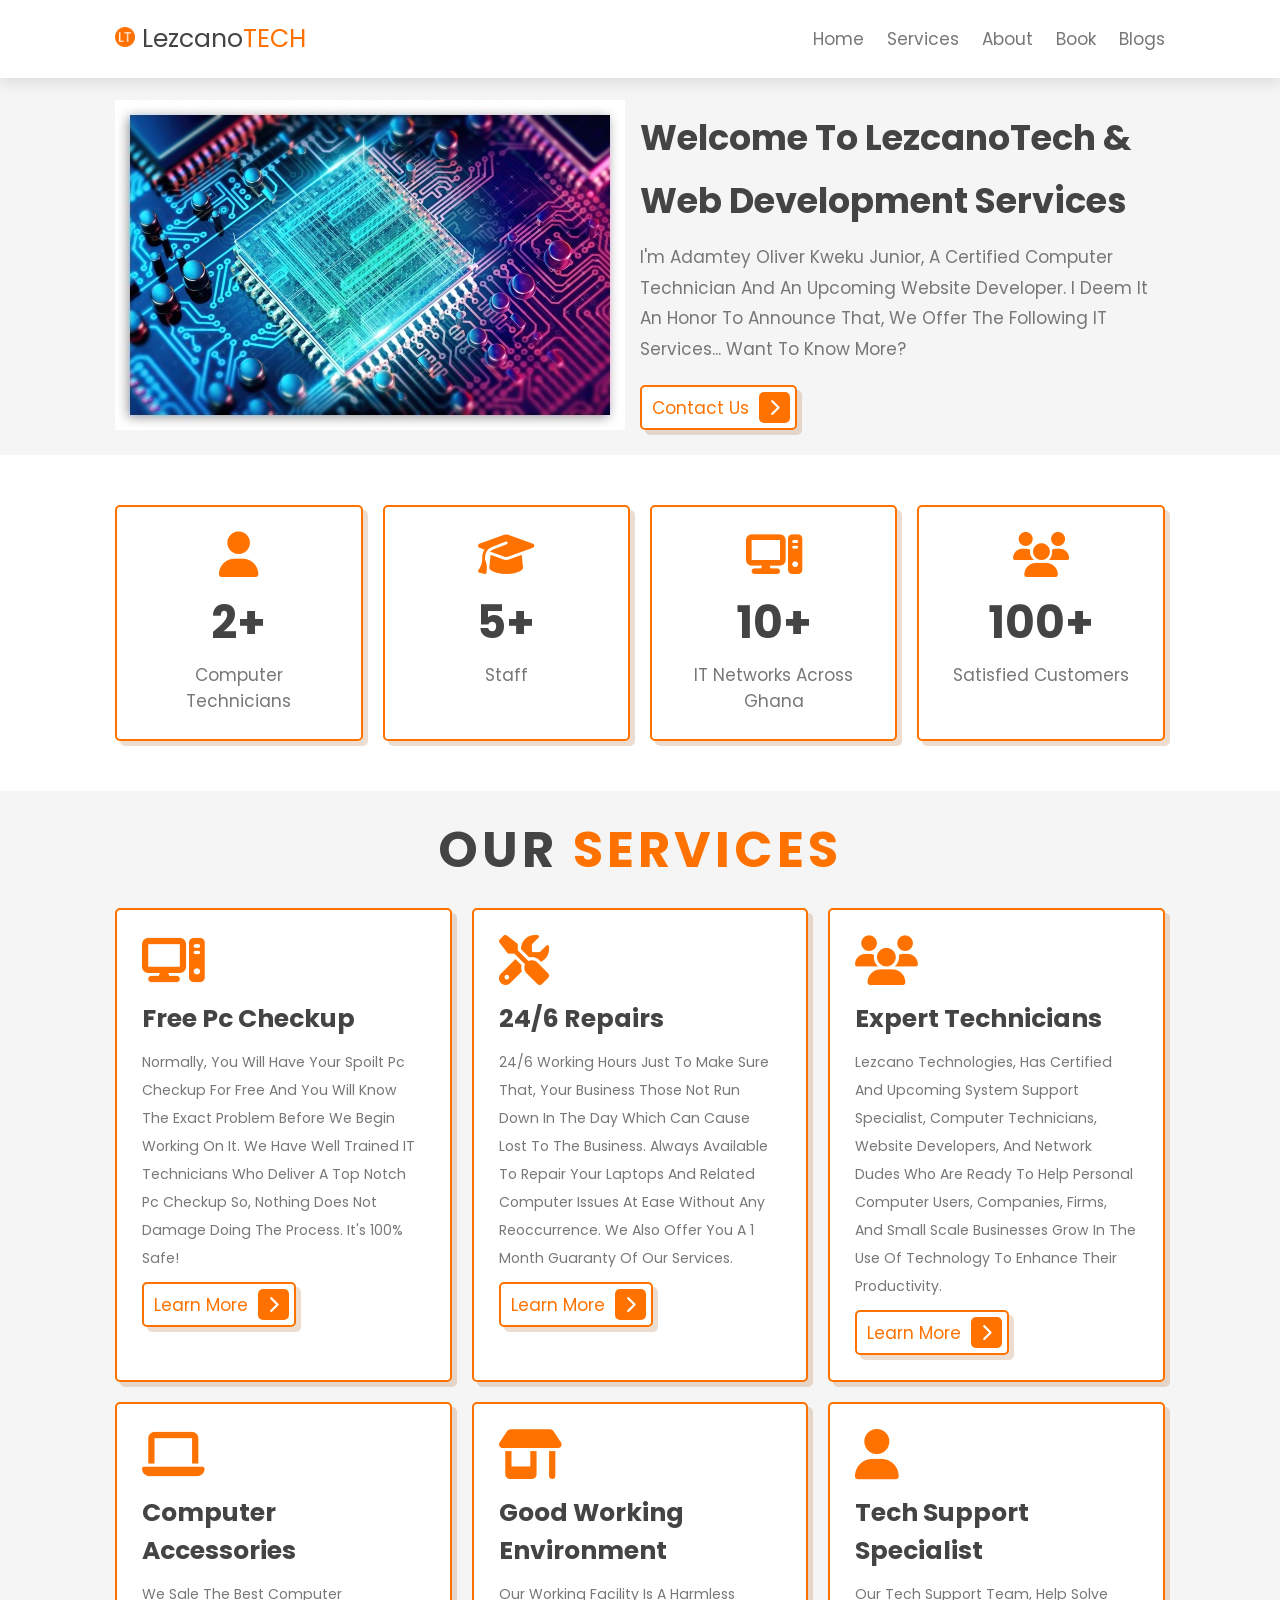
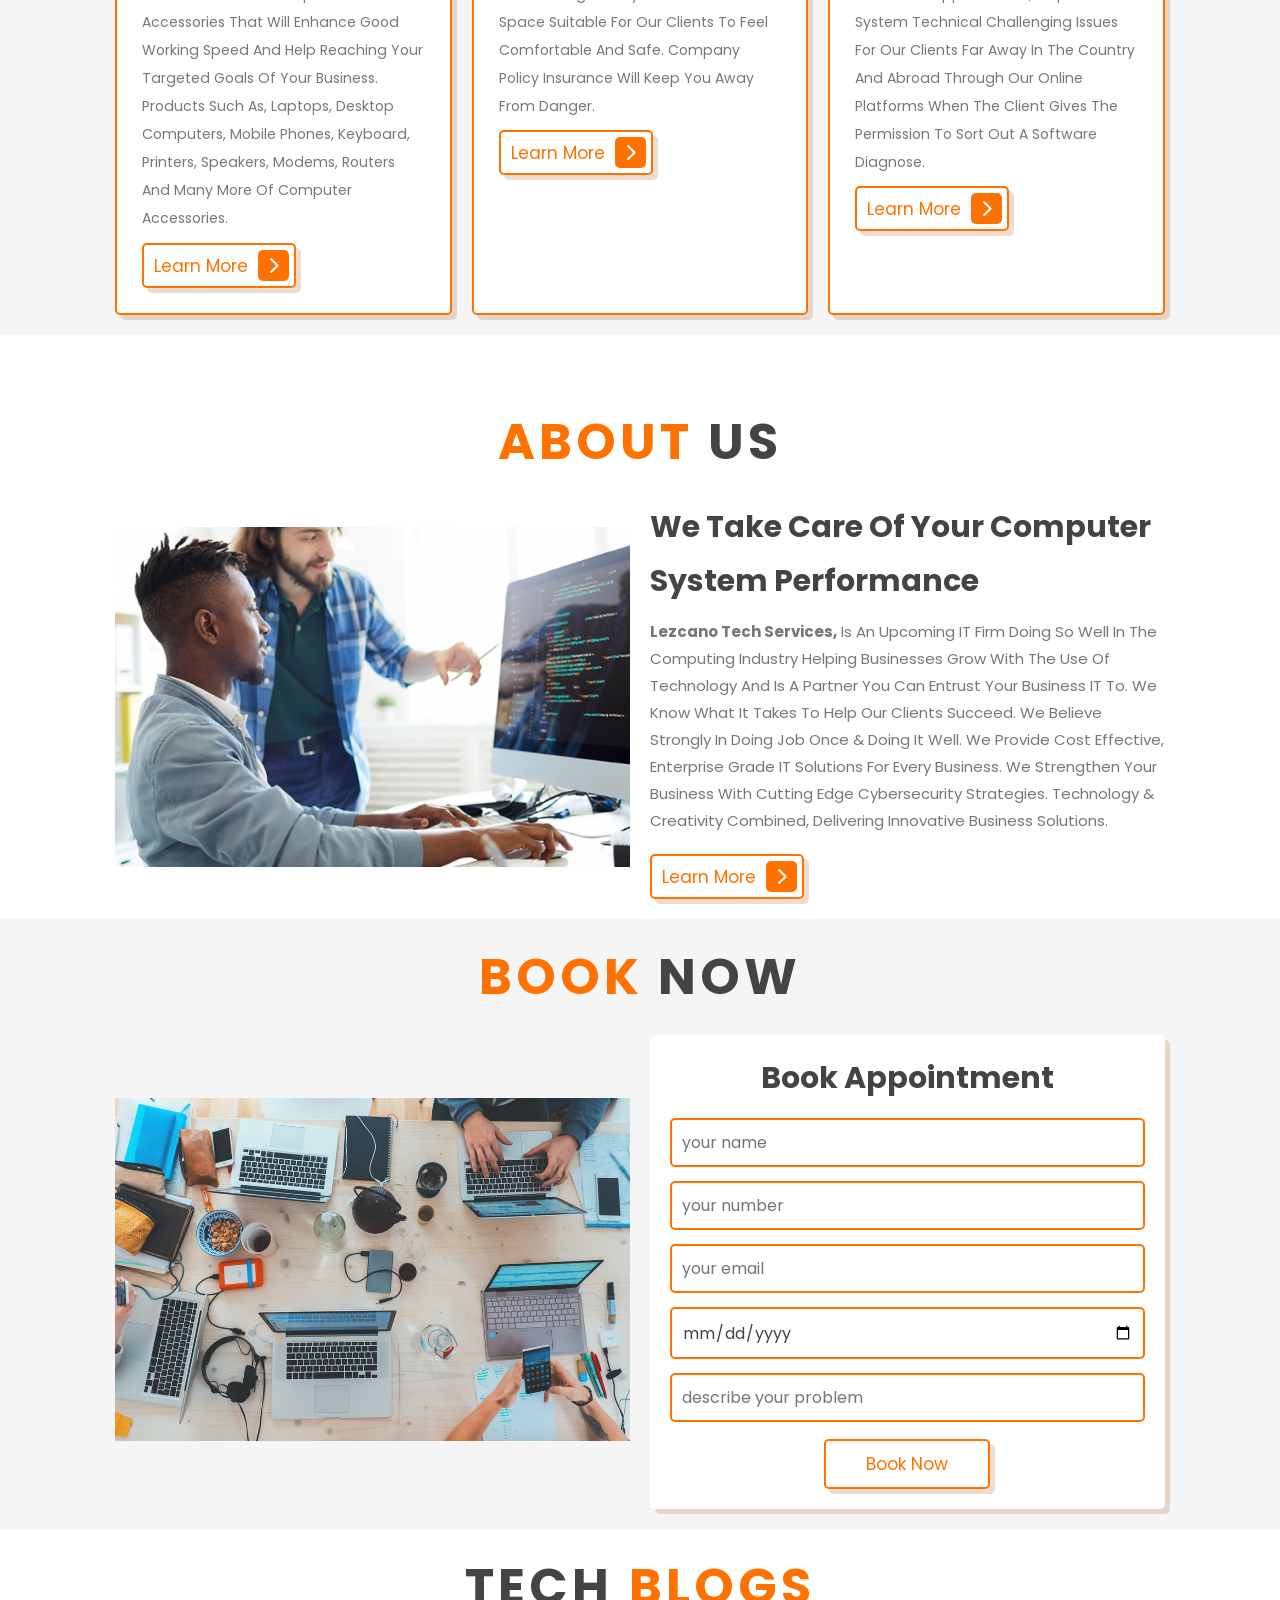
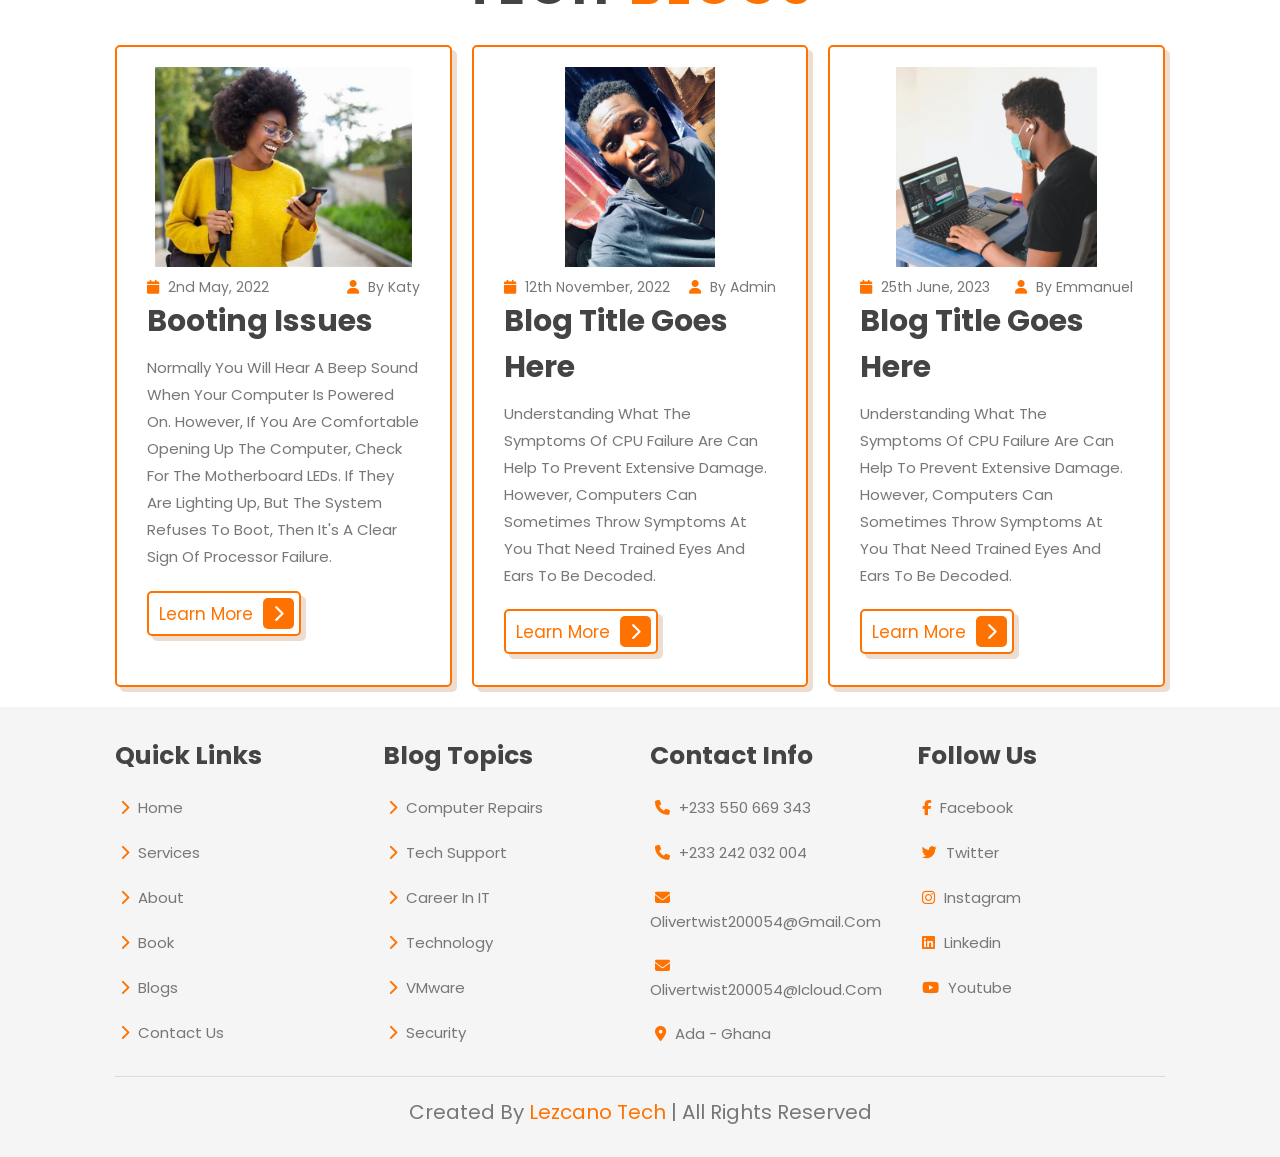
<file: index.html>
<!DOCTYPE html>
<html lang="en">
<head>
  <meta charset="UTF-8">
  <meta http-equiv="X-UA-Compatible" content="IE=edge">
  <meta name="viewport" content="width=device-width, initial-scale=1.0">
  <!-- bookmark icon  -->
  <link rel="shortcut icon" href="/images/favicon.ico.png" type="image/x-icon">
  <title>lezcanotech/home</title>
  <!-- custom css file link  -->
  <link rel="stylesheet" href="/css/style.css">

  <!-- font awesome cdn link  -->
  <link rel="stylesheet" href="https://cdnjs.cloudflare.com/ajax/libs/font-awesome/6.2.0/css/all.min.css" integrity="sha512-xh6O/CkQoPOWDdYTDqeRdPCVd1SpvCA9XXcUnZS2FmJNp1coAFzvtCN9BmamE+4aHK8yyUHUSCcJHgXloTyT2A==" crossorigin="anonymous" referrerpolicy="no-referrer" />

</head>
<body>
  
  <!-- header section starts  -->

  <header class="header">

      <a href="#" class="logo"> <i><img src="/images/favicon.ico.png" alt=""></i> lezcano<span>tech</span> </a>

      <nav class="navbar">
        <a class="active" href="#home">Home</a>
        <a href="#services">services</a>
        <a href="#about">about</a>
        <a href="#book">book</a>
        <a href="#blogs">blogs</a>
      </nav>

      <div id="menu-btn" class="fas fa-bars"></div>

    </header>

  <!-- header section ends -->


  <!-- home section starts  -->

  <section class="home" id="home">

    <div class="image">
      <img src="/images/Lezcano Tech.jpg" alt="">
    </div>

    <div class="content">
      <h3>Welcome To LezcanoTech & Web Development Services</h3>
      <p>I'm adamtey oliver kweku junior, a certified Computer Technician and an upcoming Website Developer. I deem it an honor to announce 
        that, we offer the following IT services... 
        Want To Know More?
    </p>
    <a href="contact.html" target="_blank" class="btn"> contact us <span class="fas fa-chevron-right"></span></a>
    </div>

  </section>
  <!-- home section ends -->



  <!-- icons section starts  -->

  <section class="icons-container">

    <div class="icons">
      <i class="fas fa-user"></i>
      <h3>2+</h3>
      <p>computer technicians</p>
    </div>

    <div class="icons">
      <i class="fas fa-graduation-cap"></i>
      <h3>5+</h3>
      <p>staff</p>
    </div>

    <div class="icons">
      <i class="fas fa-computer"></i>
      <h3>10+</h3>
      <p>IT networks across ghana</p>
    </div>

     <div class="icons">
      <i class="fas fa-users"></i>
      <h3>100+</h3>
      <p>satisfied customers</p>
    </div>

  </section>
  <!-- icons section ends -->

  <!-- services section starts  -->

  <section class="services" id="services">

    <h1 class="heading"> our <span>services</span></h1>

    <div class="box-container">

      <div class="box">
        <i class="fas fa-computer"></i>
        <h3>free pc checkup</h3>
        <p>
          Normally, you will have your spoilt pc checkup for free
          and you will know the exact problem before we begin working 
          on it.
          we have well trained IT technicians who deliver a top notch pc 
          checkup so, nothing does not damage doing the process.
          it's 100% safe!
        </p>

        <a href="#" class="btn"> learn more <span class="fas fa-chevron-right"></span></a>
      </div>

      <div class="box">
        <i class="fas fa-tools"></i>
        <h3>24/6 repairs</h3>
        <p>
          24/6 working hours just to make sure that, your business those not run 
          down in the day which can cause lost to the business.
          always available to repair your laptops and related computer issues 
          at ease without any reoccurrence.
          we also offer you a 1 month guaranty of our services.
        </p>

        <a href="#" class="btn"> learn more <span class="fas fa-chevron-right"></span></a>
      </div>

      <div class="box">
        <i class="fas fa-users"></i>
        <h3>expert technicians</h3>
        <p>
          lezcano technologies, has certified and upcoming system support specialist,
          computer technicians, website developers, and network dudes who are 
          ready to help personal computer users, companies, firms, and small scale businesses grow in the 
          use of technology to enhance their productivity.
        </p>

        <a href="#" class="btn"> learn more <span class="fas fa-chevron-right"></span></a>
      </div>

      <div class="box">
        <i class="fas fa-laptop"></i>
        <h3>computer accessories</h3>
        <p>
          we sale the best computer accessories that will enhance good working
          speed and help reaching your targeted goals of your business.
          products such as, laptops, desktop computers, mobile phones, keyboard,
          printers, speakers, modems, routers and many more of computer accessories.
        </p>

        <a href="#" class="btn"> learn more <span class="fas fa-chevron-right"></span></a>
      </div>

      <div class="box">
        <i class="fas fa-shop"></i>
        <h3>good working environment</h3>
        <p>
          our working facility is a harmless space suitable for our clients 
          to feel comfortable and safe.
          company policy insurance will keep you away from danger.
        </p>

        <a href="#" class="btn"> learn more <span class="fas fa-chevron-right"></span></a>
      </div>

      <div class="box">
        <i class="fas fa-user"></i>
        <h3>tech support specialist</h3>
        <p>
          our tech support team, help solve system technical challenging
          issues for our clients far away in the country and abroad through
          our online platforms when the client gives the permission to sort out a software
          diagnose.
        </p>

        <a href="#" class="btn"> learn more <span class="fas fa-chevron-right"></span></a>
      </div>

    </div>
  </section>
  <!-- services section ends -->

  <!-- about section starts  -->
  <section class="about" id="about">

    <h1 class="heading"> <span>about</span> us</h1>
    <div class="row">
      
      <div class="image">
        <img src="/images/lezcanotech lap.jpg" alt="">
      </div>
      
      <div class="content">
        <h3>we take care of your computer system performance</h3>

        <p>
          <b>Lezcano Tech Services,</b> is an upcoming IT firm doing so well in 
          the computing industry helping businesses grow with the use of technology and is a partner 
          you can entrust your business IT to. We know what it takes to help our clients succeed. 
          we believe strongly in doing job once & doing it well.
          We provide cost effective, enterprise grade IT solutions for 
          every business.
          We strengthen your business with cutting edge cybersecurity strategies.
          Technology & creativity combined, delivering innovative business solutions.
        </p>
        <a href="#" class="btn"> learn more <span class="fas fa-chevron-right"> </span> </a>
      </div>

    </div>

  </section>
  <!-- about section ends -->

  <!-- book section starts  -->
  <section class="book" id="book">

    <h1 class="heading"> <span> book </span>now</h1>
    
    <div class="row">
      <div class="image">
        <img src="/images/pic6.jpg" alt="">
      </div>
  
      <form action="">
        <h3>book appointment</h3>
        <input type="text" placeholder="your name" class="box">
        <input type="number" placeholder="your number" class="box">
        <input type="email" placeholder="your email" class="box">
        <input type="date" class="box">
        <input type="textarea" placeholder="describe your problem" class="box">
        <input type="submit" value="book now" class="btn">
      </form>
    </div>
    
  </section>
  <!-- book section starts  -->


  <!-- blogs section starts  -->
  <section class="blogs" id="blogs">

    <h1 class="heading"> tech <span>blogs</span></h1>

    <div class="box-container">

      <div class="box">

        <div class="image">
          <img src="/images/pic1.jpg" alt="">
        </div>

        <div class="content">
          <div class="icon">
            <a href="#"> <i class="fas fa-calendar"></i> 2nd may, 2022</a>
            <a href="#"> <i class="fas fa-user"></i> by katy</a>
          </div>
          <h3>booting issues</h3>
          <p>
            Normally you will hear a beep sound when your
            computer is powered on.
            However, if you are comfortable opening up the computer, check for the 
            motherboard LEDs. If they are lighting up, but the system refuses to boot,
            then it's a clear sign of processor failure. 
          </p>
          <a href="#" class="btn"> learn more <span class="fas fa-chevron-right"></span></a>
        </div>
      </div>

      <div class="box">

        <div class="image">
          <img src="/images/pic3.jpeg" alt="">
        </div>

        <div class="content">
          <div class="icon">
            <a href="#"> <i class="fas fa-calendar"></i> 12th november, 2022</a>
            <a href="#"> <i class="fas fa-user"></i> by admin</a>
          </div>
          <h3>blog title goes here</h3>
          <p>
            Understanding what the symptoms of CPU failure are can help to prevent
            extensive damage. However, computers can sometimes throw symptoms at
            you that need trained eyes and ears to be decoded. 
          </p>
          <a href="#" class="btn"> learn more <span class="fas fa-chevron-right"></span></a>
        </div>
      </div>

      <div class="box">

        <div class="image">
          <img src="/images/pic4.jpg" alt="">
        </div>

        <div class="content">
          <div class="icon">
            <a href="#"> <i class="fas fa-calendar"></i> 25th june, 2023</a>
            <a href="#"> <i class="fas fa-user"></i> by emmanuel</a>
          </div>
          <h3>blog title goes here</h3>
          <p>
            Understanding what the symptoms of CPU failure are can help to prevent
            extensive damage. However, computers can sometimes throw symptoms at
            you that need trained eyes and ears to be decoded. 
          </p>
          <a href="#" class="btn"> learn more <span class="fas fa-chevron-right"></span></a>
        </div>
      </div>
    </div>
  </section>
  <!-- blogs section ends -->


  <!-- footer section starts  -->
  <section class="footer">

    <div class="box-container">

      <div class="box">
        <h3>quick links</h3>
        <a href="#home"> <i class="fas fa-chevron-right"></i> home </a>
        <a href="#services"> <i class="fas fa-chevron-right"></i> services </a>
        <a href="#about"> <i class="fas fa-chevron-right"></i> about </a>
        <a href="#book"> <i class="fas fa-chevron-right"></i> book </a>
        <a href="#blogs"> <i class="fas fa-chevron-right"></i> blogs </a>
        <a href="/contact.html"> <i class="fas fa-chevron-right"></i> contact us </a>
      </div>

      
      <div class="box">
        <h3>blog topics</h3>
        <a href="#"> <i class="fas fa-chevron-right"></i> computer Repairs </a>
        <a href="#"> <i class="fas fa-chevron-right"></i> Tech Support </a>
        <a href="#"> <i class="fas fa-chevron-right"></i> career in IT</a>
        <a href="#"> <i class="fas fa-chevron-right"></i> technology </a>
        <a href="#"> <i class="fas fa-chevron-right"></i> vMware </a>
        <a href="#"> <i class="fas fa-chevron-right"></i> security </a>
      </div>

      
      <div class="box">
        <h3>contact info</h3>
        <a href="#"> <i class="fas fa-phone"></i> +233 550 669 343 </a>
        <a href="#"> <i class="fas fa-phone"></i> +233 242 032 004 </a>
        <a href="https://mail.google.com/mail/u/0/#inbox"> <i class="fas fa-envelope"></i> olivertwist200054@gmail.com </a>
        <a href="#"> <i class="fas fa-envelope"></i> olivertwist200054@icloud.com </a>
        <a href="#"> <i class="fas fa-map-marker-alt"></i> ada - ghana </a>
      </div>

      
      <div class="box">
        <h3>follow us</h3>
        <a href="https://www.facebook.com/LezcanoTech"> <i class="fab fa-facebook-f"></i> facebook </a>
        <a href="https://twitter.com/OliverKweku"> <i class="fab fa-twitter"></i> twitter </a>
        <a href="https://www.instagram.com/santana_rosana5/"> <i class="fab fa-instagram"></i> instagram </a>
        <a href="https://www.linkedin.com/in/adamtey-oliver-kweku-junior-601108230/"> <i class="fab fa-linkedin"></i> linkedin </a>
        <a href="https://www.youtube.com/@lezcanotechtips"> <i class="fab fa-youtube"></i> youtube </a>
      </div>

    </div>

    <div class="credit">
      created by <span>lezcano tech</span> | all rights reserved
    </div>
  </section>
  <!-- footer section ends -->

  <!-- custom js file link  -->
  <script src="/js/script.js"></script>
</body>
</html>
</file>
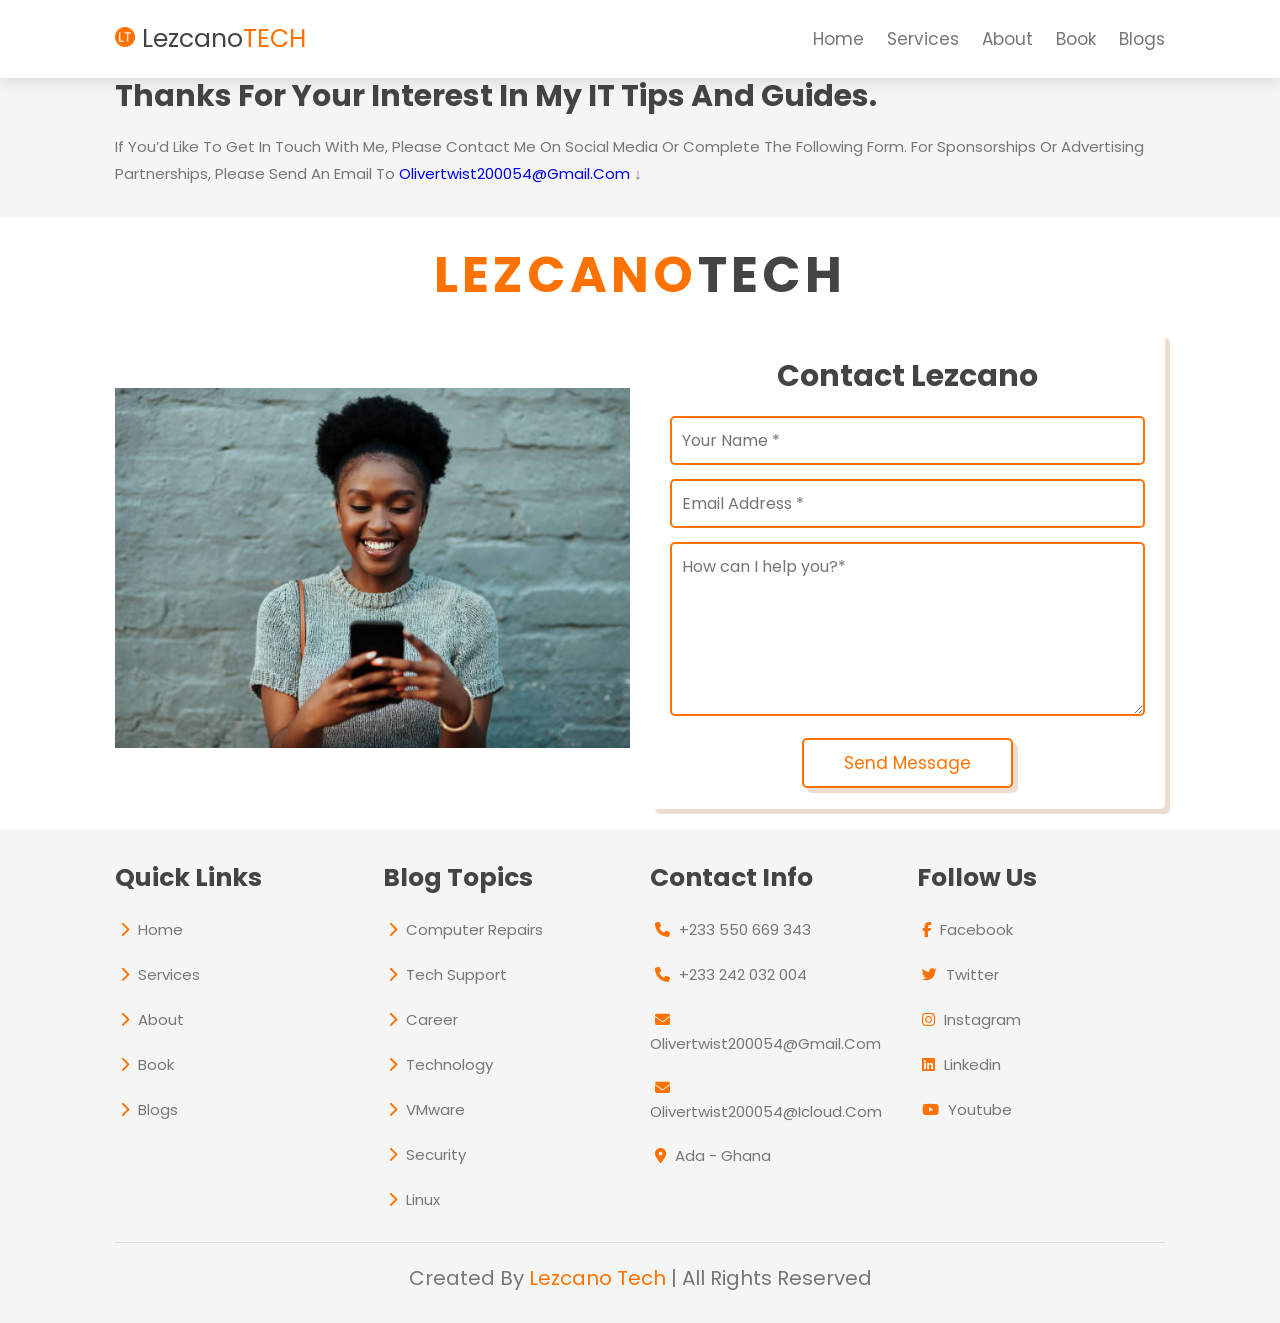
<file: contact.html>
<!DOCTYPE html>
<html lang="en">
<head>
    <meta charset="UTF-8">
    <meta http-equiv="X-UA-Compatible" content="IE=edge">
    <meta name="viewport" content="width=device-width, initial-scale=1.0">
    <!-- bookmark icon  -->
    <link rel="shortcut icon" href="/images/favicon.ico.png" type="image/x-icon">
    <title>lezcanotech/contact us</title>
    <!-- custom css file link  -->
    <link rel="stylesheet" href="/css/style.css">

    <!-- font awesome cdn link  -->
  <link rel="stylesheet" href="https://cdnjs.cloudflare.com/ajax/libs/font-awesome/6.2.0/css/all.min.css" integrity="sha512-xh6O/CkQoPOWDdYTDqeRdPCVd1SpvCA9XXcUnZS2FmJNp1coAFzvtCN9BmamE+4aHK8yyUHUSCcJHgXloTyT2A==" crossorigin="anonymous" referrerpolicy="no-referrer" />
</head>
<body>
    
  <!-- header section starts  -->

  <header class="header">

    <a href="/index.html" class="logo"> <i><img src="/images/favicon.ico.png" alt=""></i> lezcano<span>tech</span> </a>

    <nav class="navbar">
      <a href="/index.html#home">Home</a>
      <a href="/index.html#services">services</a>
      <a href="/index.html#about">about</a>
      <a href="/index.html#book">book</a>
      <a href="/index.html#blogs">blogs</a>
    </nav>

    <div id="menu-btn" class="fas fa-bars"></div>

  </header>

  <!-- header section ends -->

    <!-- content section starts  -->
    <section class="about" id="about">

      <div class="row">
          <div class="content">
              <h3>Thanks for your interest in my IT tips and guides. </h3>
              <p>
                  If you’d like to get in touch with me, 
                  please contact me on social media or complete the following form.
                  For sponsorships or advertising partnerships, please send an email
                  to <a href="mailto:olivertwist200054@gmail.com">olivertwist200054@gmail.com</a> &downarrow;
              </p>
          </div>
      </div>
      
  </section>
  
  <!-- content section ends -->


    <!-- forms section starts  -->
    <section class="book" id="book">

        <h1 class="heading"> <span>lezcano</span>tech</h1>
        
        <div class="row">
          <div class="image">
            <img src="/images/pic2.jpg" alt="forms section">
          </div>
      
          <form action="">
            <h3>contact Lezcano</h3>
            <input type="text" placeholder="Your Name *" class="box" required>
            <input type="email" placeholder="Email Address *" class="box">
            <textarea class="box" name="form_fields[message]" id="form-field-message" rows="6"
            placeholder="How can I help you?*" required="required" 
            aria-required="true" aria-invalid="false" data-form-type="other"></textarea>
            <input type="submit" value="Send Message" class="btn">

            <!-- <div class="elementor-message elementor-message-success" role="alert">
              ::before
              "The form was submitted successfully"
            </div> -->
          </form>
        </div>
        
      </section>
    <!-- forms section ends -->


    <!-- footer section starts  -->
  <section class="footer">

    <div class="box-container">

      <div class="box">
        <h3>quick links</h3>
        <a href="index.html#home"> <i class="fas fa-chevron-right"></i> home </a>
        <a href="index.html#services"> <i class="fas fa-chevron-right"></i> services </a>
        <a href="index.html#about"> <i class="fas fa-chevron-right"></i> about </a>
        <a href="index.html#book"> <i class="fas fa-chevron-right"></i> book </a>
        <a href="index.html#blogs"> <i class="fas fa-chevron-right"></i> blogs </a>
      </div>

      
      <div class="box">
        <h3>blog topics</h3>
        <a href="#"> <i class="fas fa-chevron-right"></i> computer Repairs </a>
        <a href="#"> <i class="fas fa-chevron-right"></i> Tech Support </a>
        <a href="#"> <i class="fas fa-chevron-right"></i> career</a>
        <a href="#"> <i class="fas fa-chevron-right"></i> technology </a>
        <a href="#"> <i class="fas fa-chevron-right"></i> vMware </a>
        <a href="#"> <i class="fas fa-chevron-right"></i> security </a>
        <a href="#"> <i class="fas fa-chevron-right"></i> linux </a>
      </div>

      
      <div class="box">
        <h3>contact info</h3>
        <a href="#"> <i class="fas fa-phone"></i> +233 550 669 343 </a>
        <a href="#"> <i class="fas fa-phone"></i> +233 242 032 004 </a>
        <a href="https://mail.google.com/mail/u/"> <i class="fas fa-envelope"></i> olivertwist200054@gmail.com </a>
        <a href="#"> <i class="fas fa-envelope"></i> olivertwist200054@icloud.com </a>
        <a href="#"> <i class="fas fa-map-marker-alt"></i> ada - ghana </a>
      </div>

      
      <div class="box">
        <h3>follow us</h3>
        <a href="https://www.facebook.com/LezcanoTech"> <i class="fab fa-facebook-f"></i> facebook </a>
        <a href="https://twitter.com/OliverKweku"> <i class="fab fa-twitter"></i> twitter </a>
        <a href="https://www.instagram.com/santana_rosana5/"> <i class="fab fa-instagram"></i> instagram </a>
        <a href="https://www.linkedin.com/in/adamtey-oliver-kweku-junior-601108230/"> <i class="fab fa-linkedin"></i> linkedin </a>
        <a href="https://www.youtube.com/@lezcanotechtips"> <i class="fab fa-youtube"></i> youtube </a>
      </div>

    </div>

    <div class="credit">
      created by <span>lezcano tech</span> | all rights reserved
    </div>
  </section>
  <!-- footer section ends -->

  <!-- custom js file link  -->
  <script src="/js/script.js"></script>
</body>
</html>
</file>
<file: css/style.css>
@import url('https://fonts.googleapis.com/css2?family=Poppins:wght@100;200;300;400;500;600;700&display=swap');

:root{
    --orange: #ff7200;
    --black: #444;
    --light-color: #777;
    --box-shadow: .5rem .5rem 0 rgba(160, 84, 22, 0.2);
    /* --text-shadow: .4rem .4rem 0 rgba(0, 0, 0, .2); */
    --border: .2rem solid var(--orange);
}

*{
    font-family: 'Poppins', sans-serif;
    margin: 0;
    padding: 0;
    box-sizing: border-box;
    outline: none;
    border: none;
    text-transform: capitalize;
    transition: all .2s ease-out;
    text-decoration: none;
}

html{
    font-size: 62.6%;
    overflow: auto;
    scroll-padding-top: 7rem;
    scroll-behavior: smooth;
}

section{
    padding: 2rem 9%;
}

section:nth-child(even){
    background: #f5f5f5;
}

.heading{
    text-align: center;
    padding-bottom: 2rem;
    text-transform: uppercase;
    color: var(--black);
    font-size: 5rem;
    letter-spacing: .4rem;
}

.heading span{
    text-transform: uppercase;
    color: var(--orange);
}

.btn{
    display: inline-block;
    margin-top: 1rem;
    padding: .5rem;
    padding-left: 1rem;
    border: var(--border);
    border-radius: .5rem;
    box-shadow: var(--box-shadow);
    color: var(--orange);
    cursor: pointer;
    font-size: 1.7rem;
    background: #fff;
}

.btn span{
    padding: .7rem 1rem;
    border-radius: .5rem;
    background: var(--orange);
    color: #fff;
    margin-left: .5rem;
}

.btn:hover{
    background: var(--orange);
    color: #fff;
}

.btn:hover span{
    color: var(--orange);
    background: #fff;
    margin-left: 1rem;
}

.header{
    padding: 2rem 9%;
    position: fixed;
    top: 0;
    left: 0;
    right: 0;
    z-index: 1000;
    box-shadow: 0 .5rem 1.5rem rgba(0, 0, 0, .1);
    display: flex;
    align-items: center;
    justify-content: space-between;
    background: #fff;
}

.header span{
    text-transform: uppercase;
    color: var(--orange);
}

.header .logo{
    font-size: 2.5rem;
    color: var(--black);
}

.header .logo img{
    width: 20px;
}
 
.header .navbar a{
    font-size: 1.7rem;
    color: var(--light-color);
    margin-left: 2rem;
}

.header .navbar a:hover{
    color: var(--orange);
}

.header .navbar a:active{
    color: var(--orange);
}
#menu-btn{
    font-size: 2.5rem;
    border-radius: .5rem;
    background: #eee;
    color: var(--orange);
    cursor: pointer;
    display: none;
}

.home{
    display: flex;
    align-items: center;
    flex-wrap: wrap;
    gap: 1.5rem;
    padding-top: 10rem;
}

.home .image img{
    width: 100%;
}

.home .content{
    flex: 1 1 45rem;
}

.home .content h3{
    font-size: 3.5rem;
    color: var(--black);
    line-height: 1.8;
}

.home .content p{
    font-size: 1.7rem;
    color: var(--light-color);
    line-height: 1.8;
    padding: 1rem 0;
}

.icons-container{
    display: grid;
    gap: 2rem;
    grid-template-columns: repeat(auto-fit, minmax(20rem, 1fr));
    padding-top: 5rem;
    padding-bottom: 5rem;
}

.icons-container .icons{
    border: var(--border);
    box-shadow: var(--box-shadow);
    border-radius: .5rem;
    text-align: center;
    padding: 2.5rem;
}

.icons-container .icons i{
    font-size: 4.5rem;
    color: var(--orange);
    padding-bottom: .7rem;
}

.icons-container .icons h3{
    font-size: 4.5rem;
    color: var(--black);
    padding: .5rem 0;
    text-shadow: var(--text-shadow);
}

.icons-container .icons p{
    font-size: 1.7rem;
    color: var(--light-color);
}

.services .box-container{
    display: grid;
    grid-template-columns: repeat(auto-fit, minmax(27rem, 1fr));
    gap: 2rem;
}


.services .box-container .box{
    background: #fff;
    border-radius: .5rem;
    box-shadow: var(--box-shadow);
    border: var(--border);
    padding: 2.5rem;
}


.services .box-container .box i{
    color: var(--orange);
    font-size: 5rem;
    padding-bottom: .5rem;
}


.services .box-container .box h3{
    color: var(--black);
    font-size: 2.5rem;
    padding: 1rem 0;
}


.services .box-container .box p{
    color: var(--light-color);
    font-size: 1.4rem;
    line-height: 2;
}

.about{
    padding-top: 69px;
}
.about .row{
    display: flex;
    align-items: center;
    flex-wrap: wrap;
    gap: 2rem;
}

.about .row .image{
    flex: 1 1 45rem;
}

.about .row .image img{
    width: 100%;
    height: 340px;
    object-fit: cover;
}

.about .row .content{
    flex: 1 1 45rem;
}

.about .row .content h3{
    color: var(--black);
    font-size: 3rem;
    line-height: 1.8;
}

.about .row .content p{
    color: var(--light-color);
    padding: 1rem 0;
    font-size: 1.5rem;
    line-height: 1.8;
}

.book .row{
    display: flex;
    align-items: center;
    flex-wrap: wrap;
    gap: 2rem;
}

.book .row .image{
    flex: 1 1 45rem;
}

.book .row .image img{
    width: 100%;
}

.book .row form{
    flex: 1 1 45rem;
    background: #fff;
    box-shadow: var(--box-shadow);
    text-align: center;
    padding: 2rem;
    border-radius: .5rem;
}

.book .row form h3{
    color: var(--black);
    padding-bottom: 1rem;
    font-size: 3rem;
}

.book .row form .box{
    width: 100%;
    margin: .7rem 0;
    border-radius: .5rem;
    border: var(--border);
    font-size: 1.6rem;
    color: var(--black);
    text-transform: none;
    padding: 1rem;
}

.book .row form .btn{
    padding: 1rem 4rem;
}


.blogs .box-container{
    display: grid;
    grid-template-columns: repeat(auto-fit, minmax(30rem, 1fr));
    gap: 2rem;
}

.blogs .box-container .box{
    border: var(--border);
    box-shadow: var(--box-shadow);
    border-radius: .5rem;
    padding: 2rem;
}

.blogs .box-container .box .image{
    height: 20rem;
    overflow: hidden;
    border-radius: .5rem;
}

.blogs .box-container .box .image img{
    height: 100%;
    width: 100%;
    object-fit: contain;
}

.blogs .box-container .box:hover .image img{
    transform: scale(1.2);
}

.blogs .box-container .box .content{
    padding: 1rem;
}

.blogs .box-container .box .content .icon{
    padding-top: 1rem 0;
    display: flex;
    align-items: center;
    justify-content: space-between;
}

.blogs .box-container .box .content .icon a{
    font-size: 1.4rem;
    color: var(--light-color);
}

.blogs .box-container .box .content .icon a:hover{
    color: var(--orange);
}

.blogs .box-container .box .content .icon a i{
    padding-right: .5rem;
    color: var(--orange);
}

.blogs .box-container .box .content h3{
    color: var(--black);
    font-size: 3rem;
}

.blogs .box-container .box .content p{
    color: var(--light-color);
    font-size: 1.5rem;
    line-height: 1.8;
    padding: 1rem 0;
}

.footer .box-container{
    display: grid;
    grid-template-columns: repeat(auto-fit, minmax(22rem, 1fr));
    gap: 2rem;
}

.footer .box-container .box h3{
    font-size: 2.5rem;
    color: var(--black);
    padding: 1rem 0;
}

.footer .box-container .box a{
    display: block;
    font-size: 1.5rem;
    color: var(--light-color);
    padding: 1rem 0;
}

.footer .box-container .box a i{
    padding: .5rem;
    color: var(--orange);
}

.footer .box-container .box a:hover i{
    padding: 1rem;
}

.footer .credit{
    padding: 1rem;
    padding-top: 2rem;
    margin-top: 2rem;
    text-align: center;
    font-size: 2rem;
    color: var(--light-color);
    border-top: .1rem solid rgb(0, 0, 0, .1);
}

.footer .credit span{
    color: var(--orange);
}














/* media queries  */

@media(max-width:991px){
    html{
        font-size: 55%;
    }

    .header{
        padding: 2rem;
    }

    section{
        padding: 2rem;
    }
}

@media(max-width:768px){
    #menu-btn{
        display: initial;
    }

    .header .navbar{
        position: absolute;
        top: 115%;
        right: 2rem;
        border-radius: .5rem;
        box-shadow: var(--box-shadow);
        width: 30rem;
        border: var(--border);
        background: #fff;
        transform: scale(0);
        opacity: 0;
        transform-origin: top right;
        transition: none;
    }

    .header .navbar.active {
        transform: scale(1);
        opacity: 1;
        transition: .2s ease-out;
    }

    .header .navbar a{
        font-size: 2rem;
        display: block;
        margin: 2.5rem;
    }

}

@media(max-width:450px){
    html{
        font-size: 50%;
    }
}
</file>
